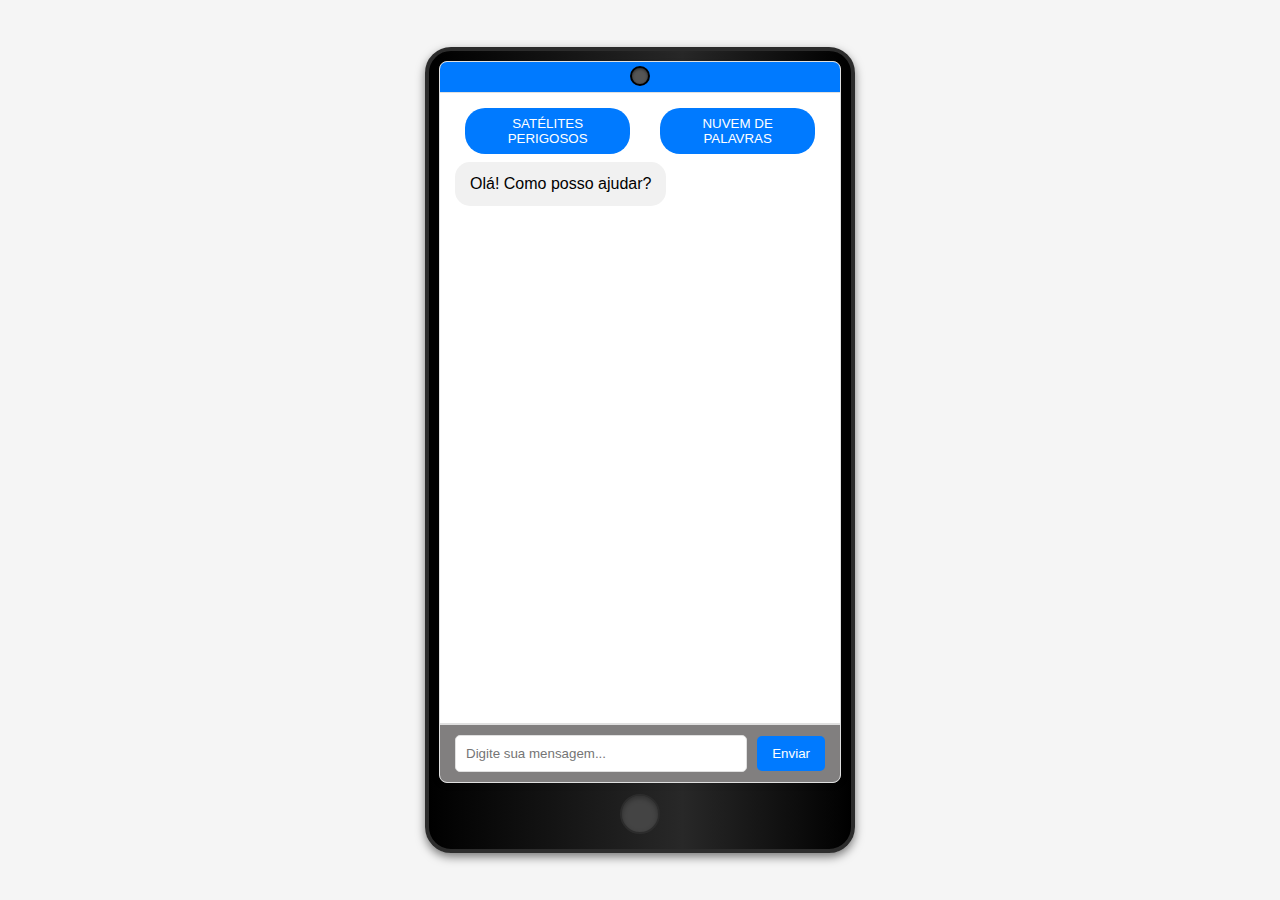
<file: frontend/index.html>
<!DOCTYPE html>
<html lang="pt-br">

<head>
    <meta charset="UTF-8">
    <meta name="viewport" content="width=device-width, initial-scale=1.0">
    <link rel="stylesheet" href="style.css">
    <title>Solar System ChatBot</title>
</head>

<body>
    <div class="cell-container">
        <div class="camera"></div>
        <div class="chat-container">
            <div class="navbar">
                <div class="navbar-title"></div>

            </div>


            <div class="chat-content" id="chat-content">
                <div class="navbar-buttons">
                    <button id="danger-button" class="navbar-button">SATÉLITES PERIGOSOS</button>
                    <button id="wordcloud_button" class="navbar-button">
                        <a href="http://127.0.0.1:9000/api/generate-word-cloud" target="_blank">NUVEM DE PALAVRAS</a>
                    </button>
                </div>
                <div id="message_controller">
                    <div class="message assistant">
                        Olá! Como posso ajudar?
                    </div>
                </div>
            </div>
            <div class="chat-input">
                <input type="text" id="user-input" placeholder="Digite sua mensagem...">
                <button id="send-button">Enviar</button>
            </div>
        </div>
        <div class="home-button"></div>
    </div>

    <script src="api.js"></script>
</body>

</html>
</file>
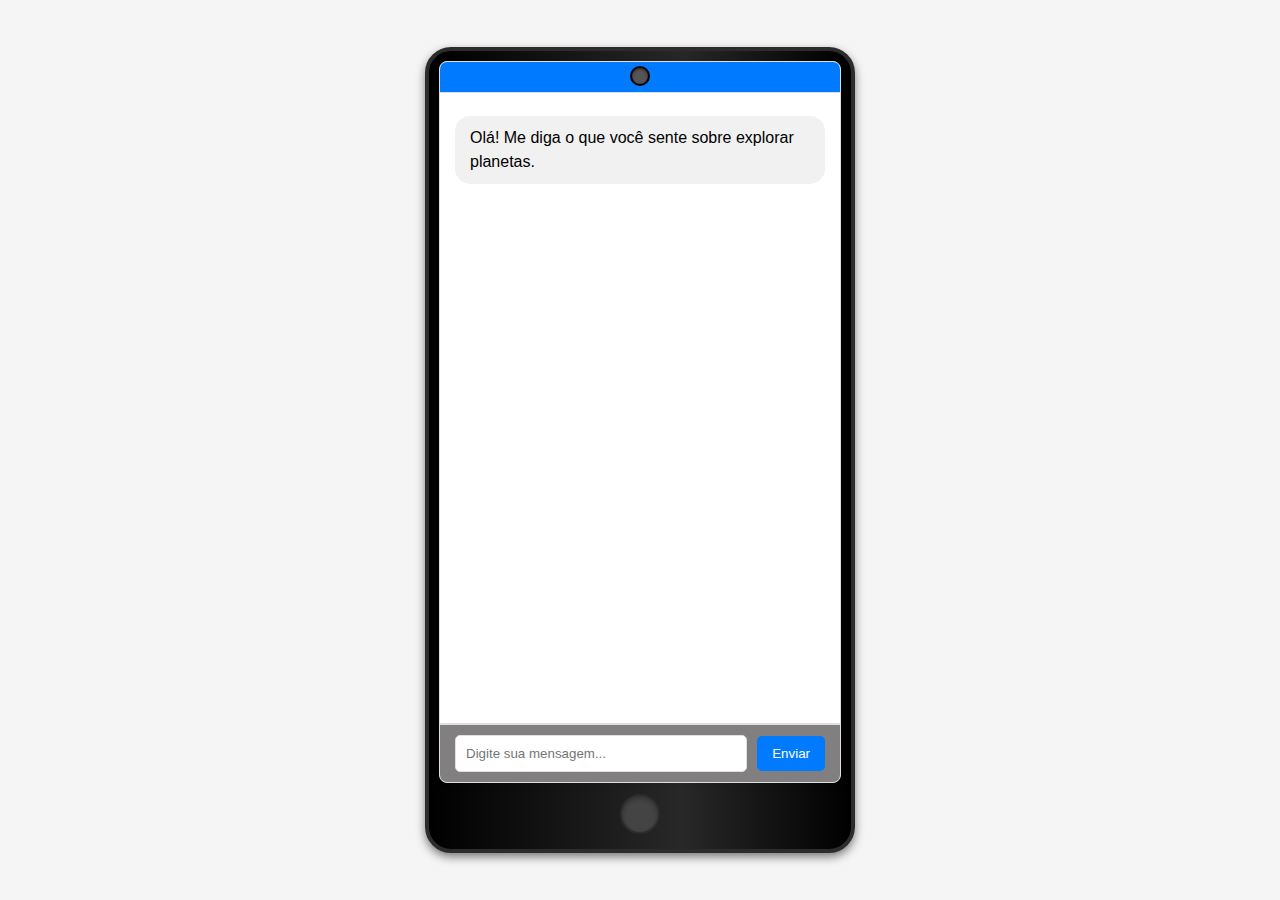
<file: frontend/sentiment_analisys.html>
<!DOCTYPE html>
<html lang="pt-br">

<head>
    <meta charset="UTF-8">
    <meta name="viewport" content="width=device-width, initial-scale=1.0">
    <link rel="stylesheet" href="style.css">
    <title>Solar System ChatBot</title>
</head>

<body>
    <div class="cell-container">
        <div class="camera"></div>
        <div class="chat-container">
            <div class="navbar">
                <div class="navbar-title"></div>
            </div>

            <div class="chat-content" id="chat-content">
                <div id="message_controller">
                    <div class="message assistant">
                        Olá! Me diga o que você sente sobre explorar planetas.
                    </div>
                </div>
            </div>
            <div class="chat-input">
                <input type="text" id="user-input" placeholder="Digite sua mensagem...">
                <button id="send-button">Enviar</button>
            </div>
        </div>
        <div class="home-button"></div>
    </div>

    <script src="sentiment_api.js"></script>
</body>

</html>
</file>
<file: frontend/style.css>
@keyframes fadeInUp {
    from {
        opacity: 0;
        transform: translateY(10px);
    }
    to {
        opacity: 1;
        transform: translateY(0);
    }
}


body {
    font-family: Arial, sans-serif;
    background-color: #f5f5f5;
    display: flex;
    justify-content: center;
    align-items: center;
    height: 100vh;
    margin: 0;
    overflow: hidden;
}

.chat-container {
    width: 100%;
    max-width: 400px; 
    height: 80vh; 
    background-color: #fff;
    border: 1px solid #e0e0e0;
    border-radius: 8px;
    box-shadow: 0px 0px 10px rgba(0, 0, 0, 0.1);
    display: flex;
    margin-bottom: 16px;
    flex-direction: column;
    overflow: hidden; 
}

.chat-content {
    flex: 1;
    padding: 15px;
    overflow-y: auto;
    border-bottom: 1px solid #e0e0e0;
}

.message {
    animation: fadeInUp 0.5s ease-out forwards;
    padding: 10px 15px;
    margin: 8px 0;
    border-radius: 15px;
    width: fit-content;
    line-height: 1.5;
}

.assistant {
    background-color: #f1f1f1;
    align-self: flex-start;
}

.user {
    background-color: #007AFF;
    color: #fff;
    margin-left: auto;
    margin-right: 10px;
}

.chat-input {
    display: flex;
    align-items: center;
    padding: 10px 15px;
    border-top: 1px solid #e0e0e0;
    background-color: #817f7f; 
}

.chat-input input {
    flex: 1;
    padding: 10px;
    border: 1px solid #e0e0e0;
    border-radius: 5px;
    margin-right: 10px;
    outline: none;
}

.chat-input button {
    padding: 10px 15px;
    background-color: #007AFF;
    border: none;
    color: #fff;
    cursor: pointer;
    border-radius: 5px;
    transition: background-color 0.2s;
}

.chat-input button:hover {
    background-color: #005fd7;
}


.navbar {
    width: 100%;
    background-color: #007AFF;
    padding: 10px 15px 20px;
    display: flex;
    justify-content: space-between; 
    align-items: center;
    border-bottom: 1px solid #e0e0e0;
}

.navbar-button {
    display: flex;
    margin: 0 10px;  
    gap: 10px;
    align-items: center;
    padding: 8px 15px;
    background-color: #007AFF;
    color: #fff;
    border: none;
    border-radius: 20px; 
    cursor: pointer;
    transition: background-color 0.2s;
    outline: none; 
}

.navbar-buttons {
    display: flex;
    gap: 10px;
}

.navbar-title {
    flex: 1;  
    color: #fff;
    font-size: 20px;
    font-weight: bold;
}

.navbar-button a {
    text-decoration: none; 
    color: inherit; 
    display: block; 
}
.navbar-button a:hover {
    text-decoration: none;
}


.keywords {
    display: flex;
    gap: 10px;
}

.keyword {
    color: #fff;
    cursor: pointer;
    transition: opacity 0.2s;
}

.keyword:hover {
    opacity: 0.8;
}


/* Moldura do Celular */
.cell-container {
    position: relative;
    border: 4px solid #2c2c2c;
    box-shadow: 0px 4px 10px rgba(0, 0, 0, 0.5); 
    background: linear-gradient(90deg, rgba(0,0,0,1) 0%, rgba(40,40,40,1) 60%, rgba(0,0,0,1) 100%); 
    padding: 10px 10px 50px 10px; 
    border-radius: 26px;
}


/* Câmera */
.camera {
    width: 16px;
    position: absolute;

    height: 16px;
    border: 2px solid #000;
    box-shadow: inset 0px 1px 3px rgba(0, 0, 0, 0.5);
    background: #555;
    border-radius: 50%;
    position: absolute; 
    top: 15px; 
    left: 50%; 
    transform: translateX(-50%);
}

/* Botão Home */
.home-button {
    position: absolute;
    margin-top: 40px;
    width: 36px;
    height: 36px;
    border: 2px solid #2c2c2c;
    box-shadow: inset 0px 2px 5px rgba(0, 0, 0, 0.3);
    background: #444;
    border-radius: 50%;
    position: absolute; 
    bottom: 15px; 
    left: 50%; 
    transform: translateX(-50%); 
}
</file>
